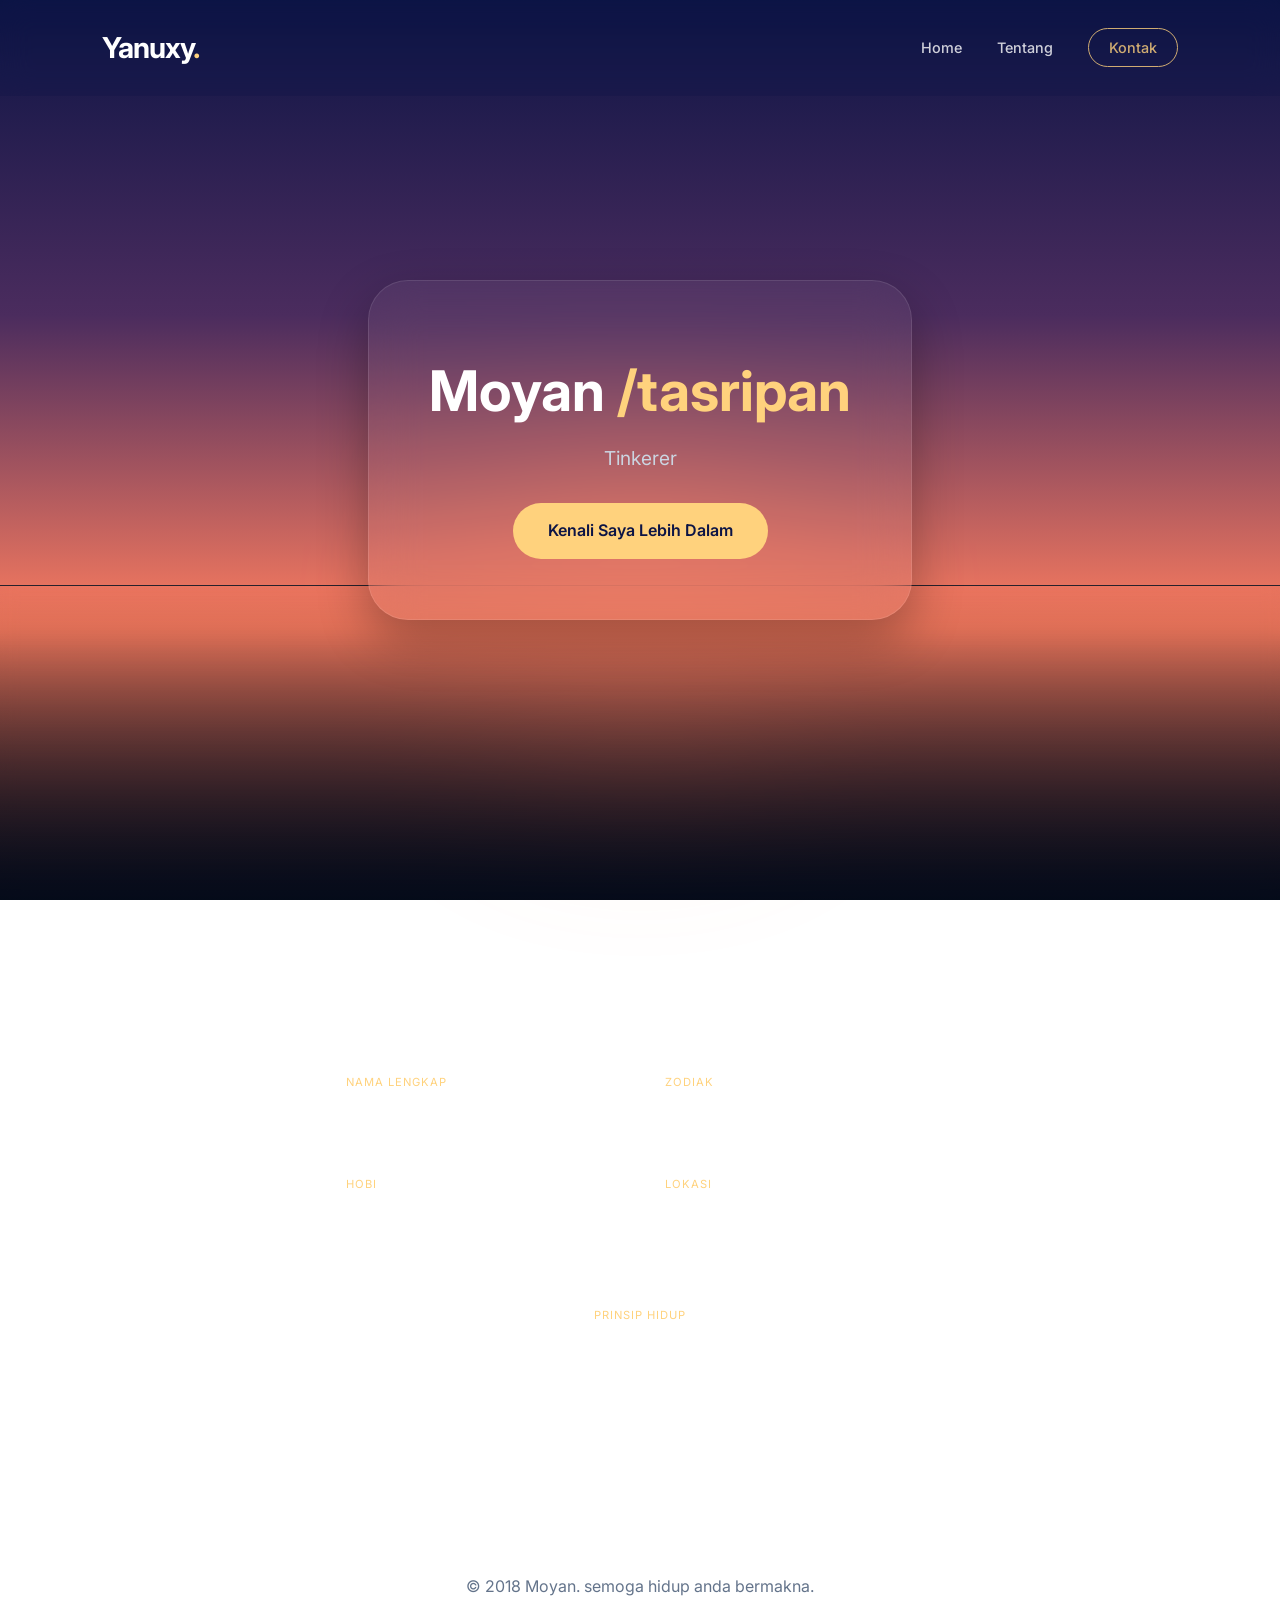
<file: index.html>
<!DOCTYPE html>
<html lang="id">
<head>
    <meta charset="UTF-8">
    <meta name="viewport" content="width=device-width, initial-scale=1.0">
    <title>Moyan | Personal Website</title>
    
    <link href="https://fonts.googleapis.com/css2?family=Inter:wght@300;400;600;700&display=swap" rel="stylesheet">
    
    <style>
        /* --- CSS VARIABLES --- */
        :root {
            --sky-night: #0c1445;   /* Biru Malam Atas */
            --sky-purple: #4b2c5e;  /* Ungu Transisi */
            --sky-sunset: #ff7e5f;  /* Oranye Senja */
            --ocean-dark: #050b1a;  /* Biru Laut Dalam */
            --accent: #ffd27d;      /* Emas Cahaya */
            --glass: rgba(255, 255, 255, 0.05);
            --glass-border: rgba(255, 255, 255, 0.1);
        }

        /* --- DASAR --- */
        * {
            margin: 0;
            padding: 0;
            box-sizing: border-box;
        }

        html {
            scroll-behavior: smooth;
        }

        body {
            font-family: 'Inter', sans-serif;
            color: white;
            /* Gradasi Langit Senja ke Malam */
            background: linear-gradient(180deg, 
                        var(--sky-night) 0%, 
                        var(--sky-purple) 35%, 
                        var(--sky-sunset) 70%,
                        var(--ocean-dark) 100%);
            background-attachment: fixed;
            line-height: 1.6;
            overflow-x: hidden;
        }

        /* --- EFEK LAUTAN --- */
        .ocean-surface {
            position: fixed;
            bottom: 0;
            left: 0;
            width: 100%;
            height: 35vh;
            background: linear-gradient(0deg, 
                        rgba(5, 11, 26, 0.9) 0%, 
                        rgba(255, 126, 95, 0.1) 100%);
            backdrop-filter: blur(8px);
            z-index: 2;
            pointer-events: none;
            border-top: 1px solid rgba(255, 255, 255, 0.05);
        }

        /* --- NAVIGASI --- */
        nav {
            display: flex;
            justify-content: space-between;
            align-items: center;
            padding: 25px 8%;
            position: fixed;
            top: 0;
            width: 100%;
            z-index: 1000;
            background: rgba(12, 20, 69, 0.2);
            backdrop-filter: blur(15px);
        }

        .logo { font-size: 1.8rem; font-weight: 700; letter-spacing: -1px; }
        .logo span { color: var(--accent); }

        nav ul { display: flex; list-style: none; align-items: center; }
        nav ul li { margin-left: 35px; }
        nav ul li a { text-decoration: none; color: white; font-size: 0.9rem; font-weight: 500; opacity: 0.8; transition: 0.3s; }
        nav ul li a:hover { opacity: 1; color: var(--accent); }

        .nav-cta {
            padding: 10px 20px;
            border: 1px solid var(--accent);
            border-radius: 50px;
            color: var(--accent) !important;
        }

        /* --- HERO SECTION --- */
        .hero {
            height: 100vh;
            display: flex;
            justify-content: center;
            align-items: center;
            padding: 0 8%;
            position: relative;
        }

        .glass-box {
            background: var(--glass);
            border: 1px solid var(--glass-border);
            backdrop-filter: blur(25px);
            padding: 60px;
            border-radius: 40px;
            max-width: 850px;
            text-align: center;
            z-index: 10;
            box-shadow: 0 20px 50px rgba(0,0,0,0.3);
        }

        h1 { font-size: 3.5rem; margin: 20px 0; font-weight: 700; line-height: 1.1; }
        .highlight { color: var(--accent); }
        .tagline { font-size: 1.2rem; color: #cbd5e1; margin-bottom: 30px; font-weight: 400; }

        .btn {
            padding: 15px 35px;
            text-decoration: none;
            border-radius: 50px;
            font-weight: 600;
            transition: 0.3s;
            display: inline-block;
            background: var(--accent);
            color: var(--sky-night);
        }

        .btn:hover { transform: translateY(-3px); box-shadow: 0 10px 20px rgba(255, 210, 125, 0.3); }

        /* --- INFORMASI PRIBADI --- */
        .personal-info {
            padding: 60px 8%;
            display: flex;
            justify-content: center;
            position: relative;
            z-index: 10;
        }

        .info-card {
            background: rgba(255, 255, 255, 0.03);
            border: 1px solid rgba(255, 255, 255, 0.1);
            backdrop-filter: blur(15px);
            padding: 40px;
            border-radius: 30px;
            width: 100%;
            max-width: 700px;
        }

        .info-grid {
            display: grid;
            grid-template-columns: 1fr 1fr;
            gap: 20px;
            margin-top: 20px;
        }

        .info-item {
            padding: 15px;
            border-bottom: 1px solid rgba(255, 255, 255, 0.05);
        }

        .info-item.full { grid-column: span 2; border-bottom: none; text-align: center; }

        .label { font-size: 0.7rem; color: var(--accent); text-transform: uppercase; letter-spacing: 1px; display: block; }
        .value { font-size: 1.1rem; color: white; margin-top: 5px; display: block; }

        /* --- DECORATIVE SHAPES --- */
        .shape { position: absolute; border-radius: 50%; filter: blur(100px); z-index: 1; opacity: 0.4; }
        .sun { width: 300px; height: 300px; background: var(--sky-sunset); bottom: 15%; left: 50%; transform: translateX(-50%); }

        /* --- RESPONSIVE --- */
        @media (max-width: 768px) {
            h1 { font-size: 2.2rem; }
            .info-grid { grid-template-columns: 1fr; }
            .info-item.full { grid-column: span 1; }
            nav ul { display: none; }
        }
    </style>
</head>
<body>

    <div class="ocean-surface"></div>

    <nav>
        <div class="logo">Yanuxy<span>.</span></div>
        <ul>
            <li><a href="#home">Home</a></li>
            <li><a href="#about">Tentang</a></li>
            <li><a href="#contact" class="nav-cta">Kontak</a></li>
        </ul>
    </nav>

    <header id="home" class="hero">
        <div class="glass-box">
            <h1>Moyan <span class="highlight">/tasripan</span></h1>
            <p class="tagline">Tinkerer</p>
            <a href="#about" class="btn">Kenali Saya Lebih Dalam</a>
        </div>
        <div class="shape sun"></div>
    </header>

    <section id="about" class="personal-info">
        <div class="info-card">
            <h2 style="text-align: center; margin-bottom: 20px;">Profil Pribadi</h2>
            <div class="info-grid">
                <div class="info-item">
                    <span class="label">Nama Lengkap</span>
                    <span class="value">Tasripan</span>
                </div>
                <div class="info-item">
                    <span class="label">Zodiak</span>
                    <span class="value">Scorpion</span>
                </div>
                <div class="info-item">
                    <span class="label">Hobi</span>
                    <span class="value">Mencar hal baru atau mendalami sesuatu</span>
                </div>
                <div class="info-item">
                    <span class="label">Lokasi</span>
                    <span class="value">Indonesia</span>
                </div>
                <div class="info-item full">
                    <span class="label">Prinsip Hidup</span>
                    <span class="value">"Menikmati kehidupan dengan lebih bermakna"</span>
                </div>
            </div>
        </div>
    </section>

    <footer id="contact" style="text-align: center; padding: 100px 0; position: relative; z-index: 10; color: #64748b;">
        <p>&copy; 2018 Moyan. semoga hidup anda bermakna.</p>
    </footer>

</body>
</html>
</file>
